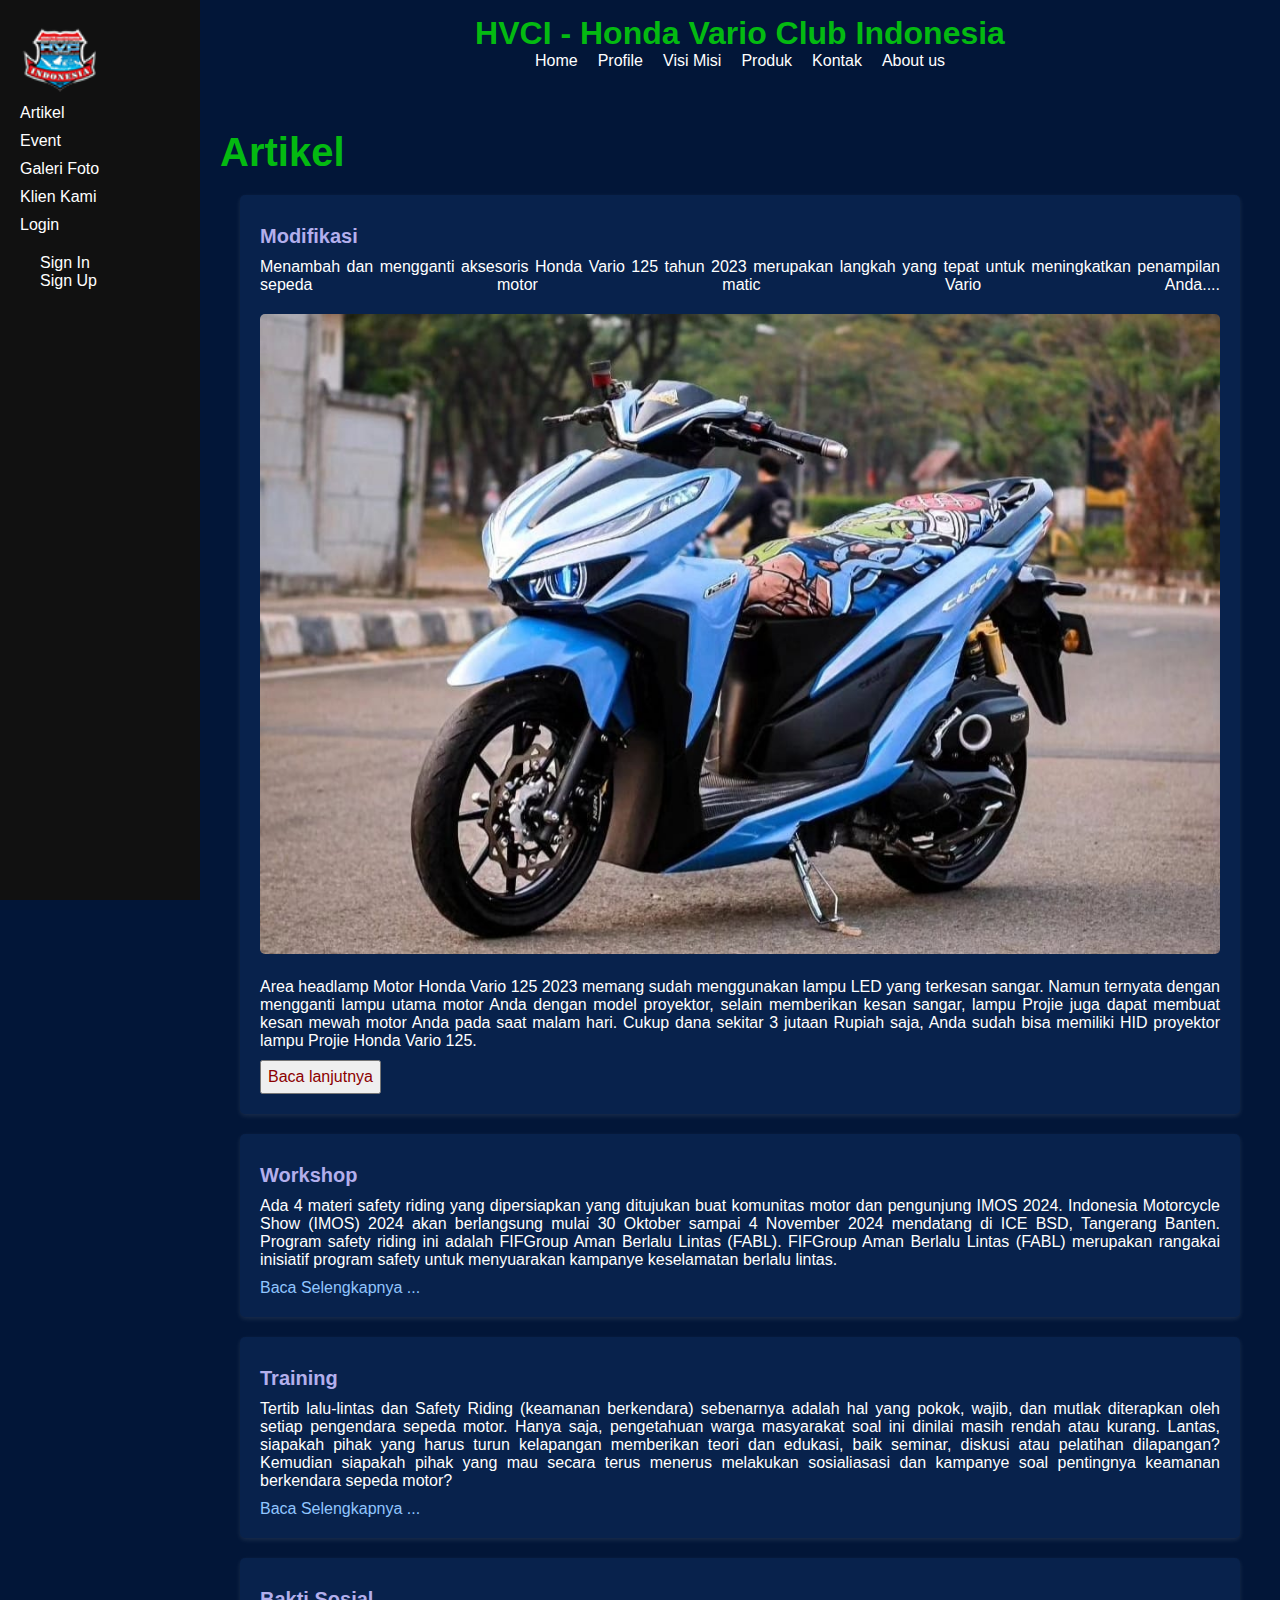
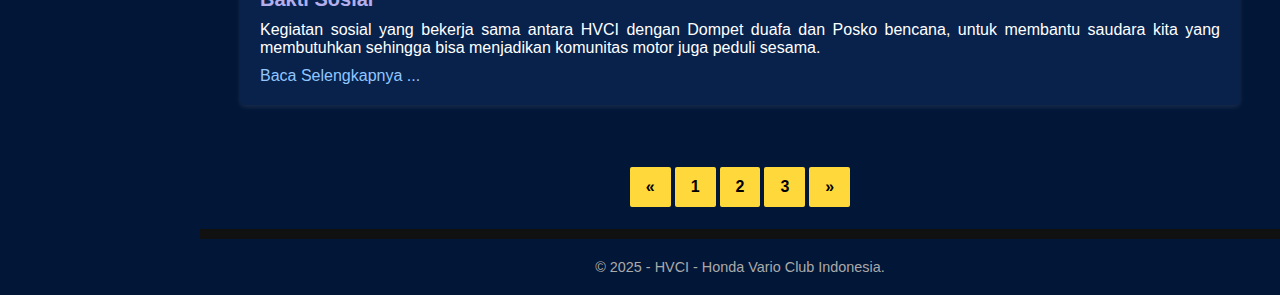
<file: artikel.html>
<!DOCTYPE html>
<html lang="id">

<head>
  <meta charset="UTF-8">
  <meta name="viewport" content="width=device-width, initial-scale=1.0">
  <title>HVCI-Honda Vario Club Indonesia</title>
  <link rel="stylesheet" href="css/style.css">
  <link rel="shortcut icon" href="images/logo.png" type="image/x-icon">
</head>

<body>
 <div class="sidebar">
    <a href="index.html"><img src="images/logo.png" alt="Logo"></a>
    <nav>
      <a href="artikel.html">Artikel</a>
      <a href="event.html">Event</a>
      <a href="gallery.html">Galeri Foto</a>
      <a href="client.html">Klien Kami</a>
       <p>Login</p>
      <div>  
        <a href="login.html">Sign In</a>
        <a href="signup.html">Sign Up</a>
      </div>
    </nav>
  </div>

  <div class="header">
    <h1>HVCI - Honda Vario Club Indonesia</h1>
   <nav>
      <div class="nav-toggle" onclick="toggleMenu()">
        <span></span><span></span><span></span>
      </div>
      <div class="nav-links">
        <a href="index.html">Home</a>
        <a href="index.html#profile">Profile</a>
        <a href="index.html#visi-misi">Visi Misi</a>
        <a href="index.html#produk">Produk</a>
        <a href="index.html#kontak">Kontak</a>
        <a href="index.html#about">About us</a>
      </div>
      <div class="nav-links hidden" id="navLinks">
        <a href="index.html">Home</a>
        <a href="index.html#profile">Profile</a>
        <a href="index.html#visi-misi">Visi Misi</a>
        <a href="index.html#produk">Produk</a>
        <a href="index.html#kontak">Kontak</a>
        <a href="index.html#about">About us</a>
        <hr>
        <a href="artikel.html">Artikel</a>
        <a href="event.html">Event</a>
        <a href="gallery.html">Galeri Foto</a>
        <a href="client.html">Klien Kami</a>
      </div>
    </nav>
  </div>
  

  <main>

    <section id="artikel">
      <h2>Artikel </h2>
      <div class="artikel">
        <h3>Modifikasi</h3>
        <p>Menambah dan mengganti aksesoris Honda Vario 125 tahun 2023 merupakan langkah yang tepat untuk meningkatkan penampilan sepeda motor matic  Vario Anda.<span id="dots">...</span>
        <span id="more">
        <img src="images/modif2.jpeg">
        Area headlamp  Motor Honda Vario 125 2023 memang sudah menggunakan lampu LED yang terkesan sangar.
        Namun ternyata dengan mengganti lampu utama motor Anda dengan model proyektor, selain memberikan kesan sangar, lampu Projie juga dapat membuat kesan mewah motor Anda pada saat malam hari. Cukup dana sekitar 3 jutaan Rupiah saja, Anda sudah bisa memiliki HID proyektor lampu Projie Honda Vario 125.</span>
        </p>
        <button onclick="myFunction()" id="myBtn">Baca lanjutnya</button>
      </div>

      <div class="artikel">
        <h3>Workshop</h3>
        <p>Ada 4 materi safety riding yang dipersiapkan yang ditujukan buat komunitas motor dan pengunjung IMOS 2024.
        Indonesia Motorcycle Show (IMOS) 2024 akan berlangsung mulai 30 Oktober sampai 4 November 2024 mendatang di ICE BSD, Tangerang Banten. Program safety riding ini adalah FIFGroup Aman Berlalu Lintas (FABL). FIFGroup Aman Berlalu Lintas (FABL) merupakan rangakai inisiatif program safety untuk menyuarakan kampanye keselamatan berlalu lintas.</p>
        <a href="#">Baca Selengkapnya ...</a>
      </div>

      <div class="artikel">
        <h3>Training</h3>
        <p>Tertib lalu-lintas dan Safety Riding (keamanan berkendara) sebenarnya adalah hal yang pokok, wajib, dan mutlak diterapkan oleh setiap pengendara sepeda motor. Hanya saja, pengetahuan warga masyarakat soal ini dinilai masih rendah atau kurang. Lantas, siapakah pihak yang harus turun kelapangan memberikan teori dan edukasi, baik seminar, diskusi atau pelatihan dilapangan? Kemudian siapakah pihak yang mau secara terus menerus melakukan sosialiasasi dan kampanye soal pentingnya keamanan berkendara sepeda motor?</p>
        <a href="#">Baca Selengkapnya ...</a>
      </div>

      <div class="artikel">
        <h3>Bakti Sosial</h3>
        <p>Kegiatan sosial yang bekerja sama antara HVCI dengan Dompet duafa dan Posko bencana, untuk membantu saudara kita yang membutuhkan sehingga bisa menjadikan  komunitas motor juga peduli sesama.</p>
        <a href="#">Baca Selengkapnya ...</a>
      </div>
    </section>

    <div class="pagination cf">
      <a href="#">&laquo;</a>
      <a href="?hal=1">1</a>
      <a href="?hal=2">2</a>
      <a href="?hal=3">3</a>
      <a href="#">&raquo;</a>
    </div>

    <footer>
      &copy; 2025 - HVCI - Honda Vario Club Indonesia. 
    </footer>
  </main>

  <script src="js/script.js"></script>
</body>

</html>
</file>
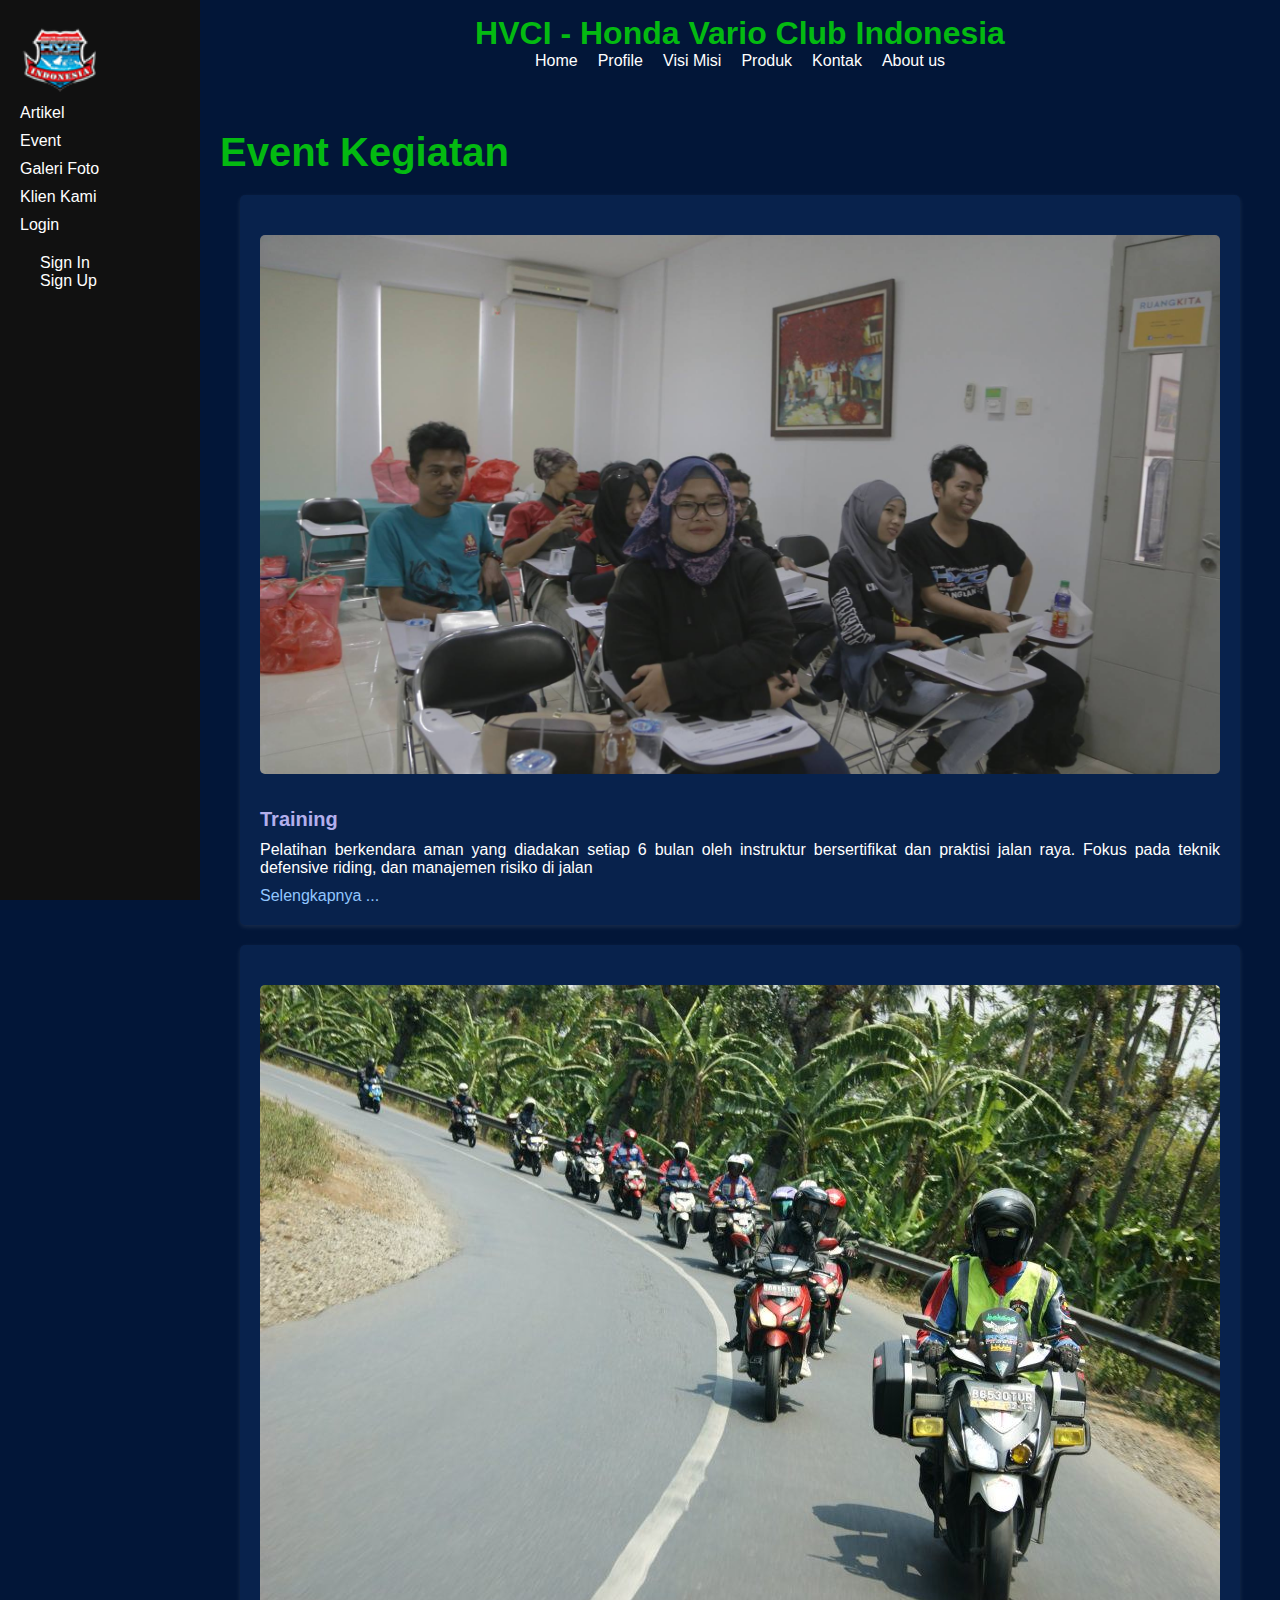
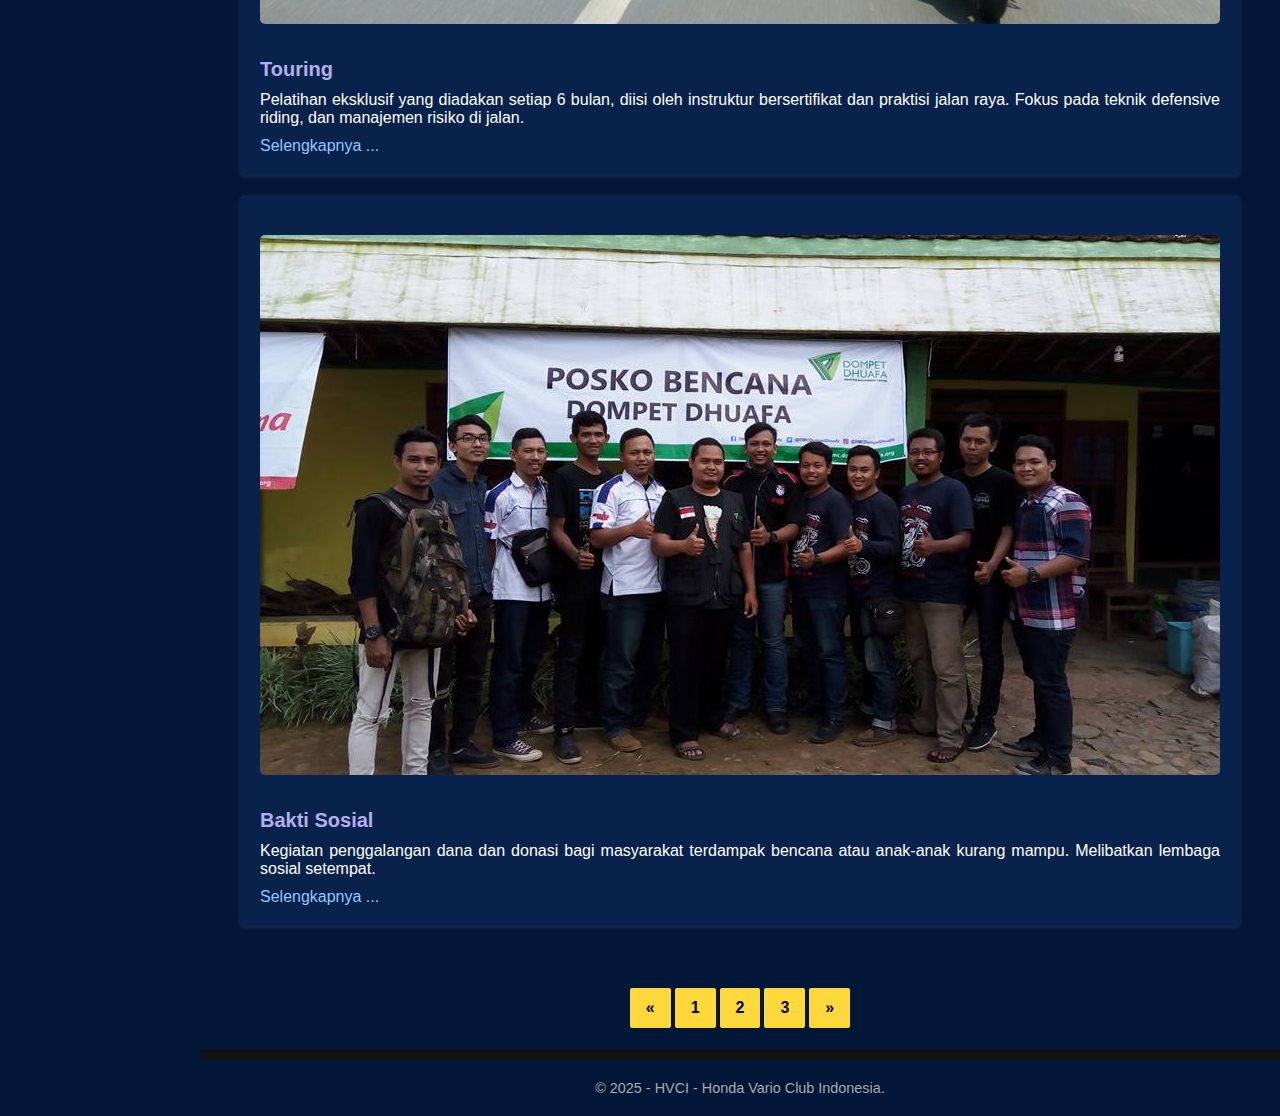
<file: event.html>
<!DOCTYPE html>
<html lang="id">

<head>
  <meta charset="UTF-8">
  <meta name="viewport" content="width=device-width, initial-scale=1.0">
  <title>HVCI-Honda Vario Club Indonesia</title>
  <link rel="stylesheet" href="css/style.css">
  <link rel="shortcut icon" href="images/logo.png" type="image/x-icon">
</head>

<body>
 <div class="sidebar">
    <a href="index.html"><img src="images/logo.png" alt="Logo"></a>
    <nav>
      <a href="artikel.html">Artikel</a>
      <a href="event.html">Event</a>
      <a href="gallery.html">Galeri Foto</a>
      <a href="client.html">Klien Kami</a>
       <p>Login</p>
      <div>  
        <a href="login.html">Sign In</a>
        <a href="signup.html">Sign Up</a>
      </div>
    </nav>
  </div>

  <div class="header">
    <h1>HVCI - Honda Vario Club Indonesia</h1>
   <nav>
      <div class="nav-toggle" onclick="toggleMenu()">
        <span></span><span></span><span></span>
      </div>
      <div class="nav-links">
        <a href="index.html">Home</a>
        <a href="index.html#profile">Profile</a>
        <a href="index.html#visi-misi">Visi Misi</a>
        <a href="index.html#produk">Produk</a>
        <a href="index.html#kontak">Kontak</a>
        <a href="index.html#about">About us</a>
      </div>
      <div class="nav-links hidden" id="navLinks">
        <a href="index.html">Home</a>
        <a href="index.html#profile">Profile</a>
        <a href="index.html#visi-misi">Visi Misi</a>
        <a href="index.html#produk">Produk</a>
        <a href="index.html#kontak">Kontak</a>
        <a href="index.html#about">About us</a>
        <hr>
        <a href="artikel.html">Artikel</a>
        <a href="event.html">Event</a>
        <a href="gallery.html">Galeri Foto</a>
        <a href="client.html">Klien Kami</a>
      </div>
    </nav>
  </div>

  <main>
    <section id="event">
      <h2>Event Kegiatan</h2>
      <div class="artikel">
        <img src="images/safety.jpg" alt="safety">
        <h3>Training</h3>
        <p>Pelatihan berkendara aman yang diadakan setiap 6 bulan  oleh instruktur bersertifikat dan praktisi jalan raya. Fokus pada teknik defensive riding, dan manajemen risiko di jalan</p>
        <a href="#">Selengkapnya ...</a>
      </div>
      <div class="artikel">
        <img src="images/turing.jpg" alt="touring">
        <h3>Touring </h3>
        <p>Pelatihan eksklusif yang diadakan setiap 6 bulan, diisi oleh instruktur bersertifikat dan praktisi jalan raya. Fokus pada teknik defensive riding, dan manajemen risiko di jalan.</p>
        <a href="#">Selengkapnya ...</a>
      </div>
      <div class="artikel">
        <img src="images/baksos.jpg" alt="baksos">
        <h3>Bakti Sosial</h3>
        <p>Kegiatan penggalangan dana dan donasi bagi masyarakat terdampak bencana atau anak-anak kurang mampu. Melibatkan lembaga sosial setempat.</p>
        <a href="#">Selengkapnya ...</a>
      </div>
    </section>
    <div class="pagination cf">
      <a href="#">&laquo;</a>
      <a href="?hal=1">1</a>
      <a href="?hal=2">2</a>
      <a href="?hal=3">3</a>
      <a href="#">&raquo;</a>
    </div>

    <footer>
      &copy; 2025 - HVCI - Honda Vario Club Indonesia.
    </footer>
  </main>
  <script src="js/script.js"></script>
</body>
</html>
</file>
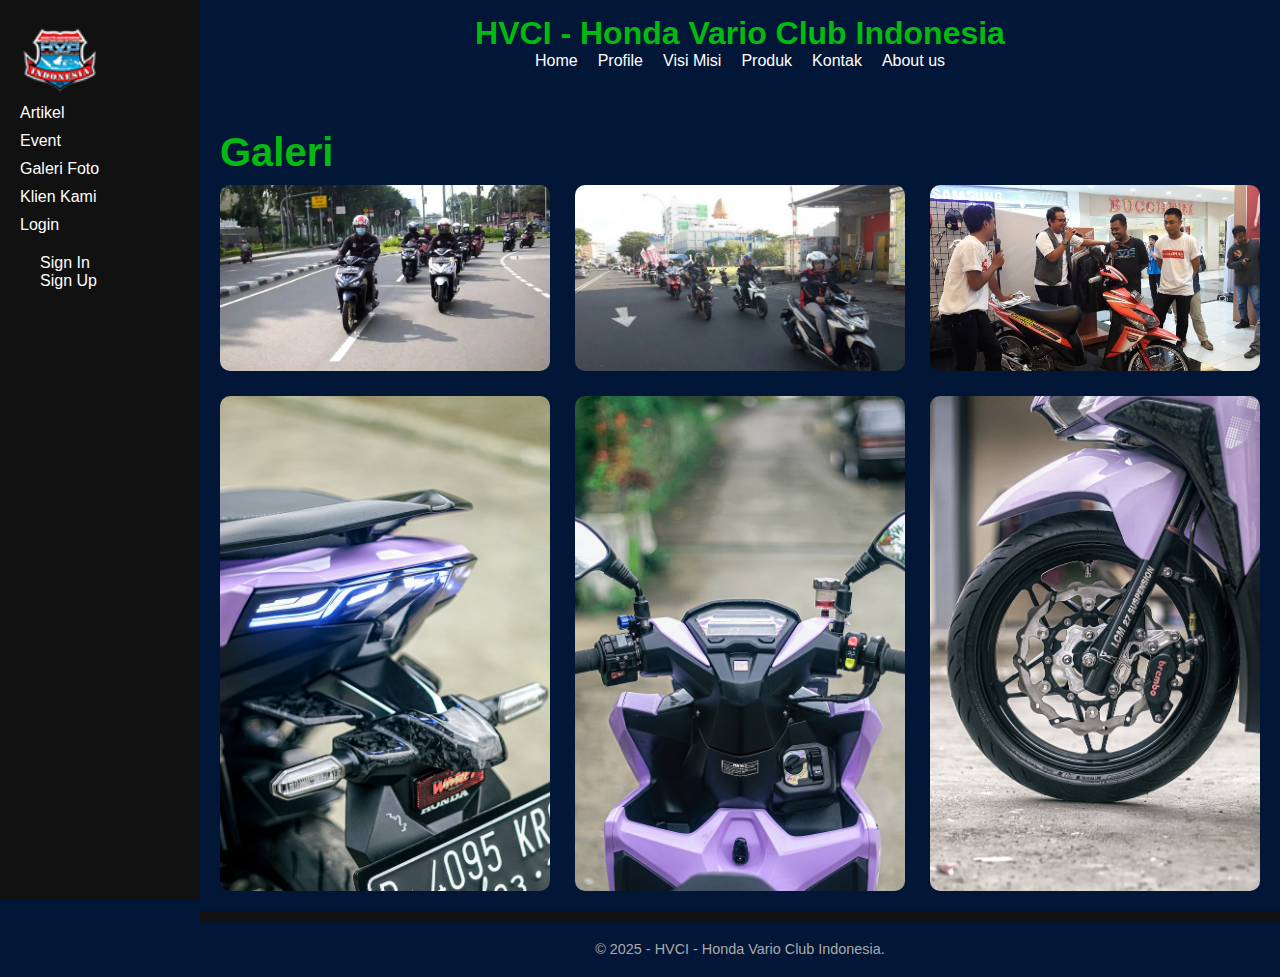
<file: gallery.html>
<!DOCTYPE html>
<html lang="id">

<head>
  <meta charset="UTF-8">
  <meta name="viewport" content="width=device-width, initial-scale=1.0">
  <title>HVCI-Honda Vario Club Indonesia</title>
  <link rel="stylesheet" href="css/style.css">
  <link rel="shortcut icon" href="images/logo.png" type="image/x-icon">
</head>

<body>
  <div class="sidebar">
    <a href="index.html"><img src="images/logo.png" alt="Logo"></a>
    <nav>
      <a href="artikel.html">Artikel</a>
      <a href="event.html">Event</a>
      <a href="gallery.html">Galeri Foto</a>
      <a href="client.html">Klien Kami</a>
      <p>Login</p>
      <div>  
        <a href="login.html">Sign In</a>
        <a href="signup.html">Sign Up</a>
      </div>
    </nav>
  </div>

  <div class="header">
    <h1>HVCI - Honda Vario Club Indonesia</h1>
    <nav>
      <div class="nav-toggle" onclick="toggleMenu()">
        <span></span><span></span><span></span>
      </div>
      <div class="nav-links">
        <a href="index.html">Home</a>
        <a href="index.html#profile">Profile</a>
        <a href="index.html#visi-misi">Visi Misi</a>
        <a href="index.html#produk">Produk</a>
        <a href="index.html#kontak">Kontak</a>
        <a href="index.html#about">About us</a>
      </div>
      <div class="nav-links hidden" id="navLinks">
        <a href="index.html">Home</a>
        <a href="index.html#profile">Profile</a>
        <a href="index.html#visi-misi">Visi Misi</a>
        <a href="index.html#produk">Produk</a>
        <a href="index.html#kontak">Kontak</a>
        <a href="index.html#about">About us</a>
        <hr>
        <a href="artikel.html">Artikel</a>
        <a href="event.html">Event</a>
        <a href="gallery.html">Galeri Foto</a>
        <a href="client.html">Klien Kami</a>
      </div>
    </nav>
  </div>

  <main>
    <section class="gallery" id="galeri">
      <h2>Galeri</h2>
      <div class="grid">
        <img src="images/g1.jpg" alt="" >
        <img src="images/g2.jpg" alt="" >
        <img src="images/g3.jpg" alt="" >
        <img src="images/v5.jpg" alt="" >
        <img src="images/v6.jpg" alt="" >
        <img src="images/v7.jpg" alt="" >
      </div>
    </section>

    <footer>
      &copy; 2025 - HVCI - Honda Vario Club Indonesia.
    </footer>
  </main>

  <script src="js/script.js"></script>
</body>

</html>
</file>
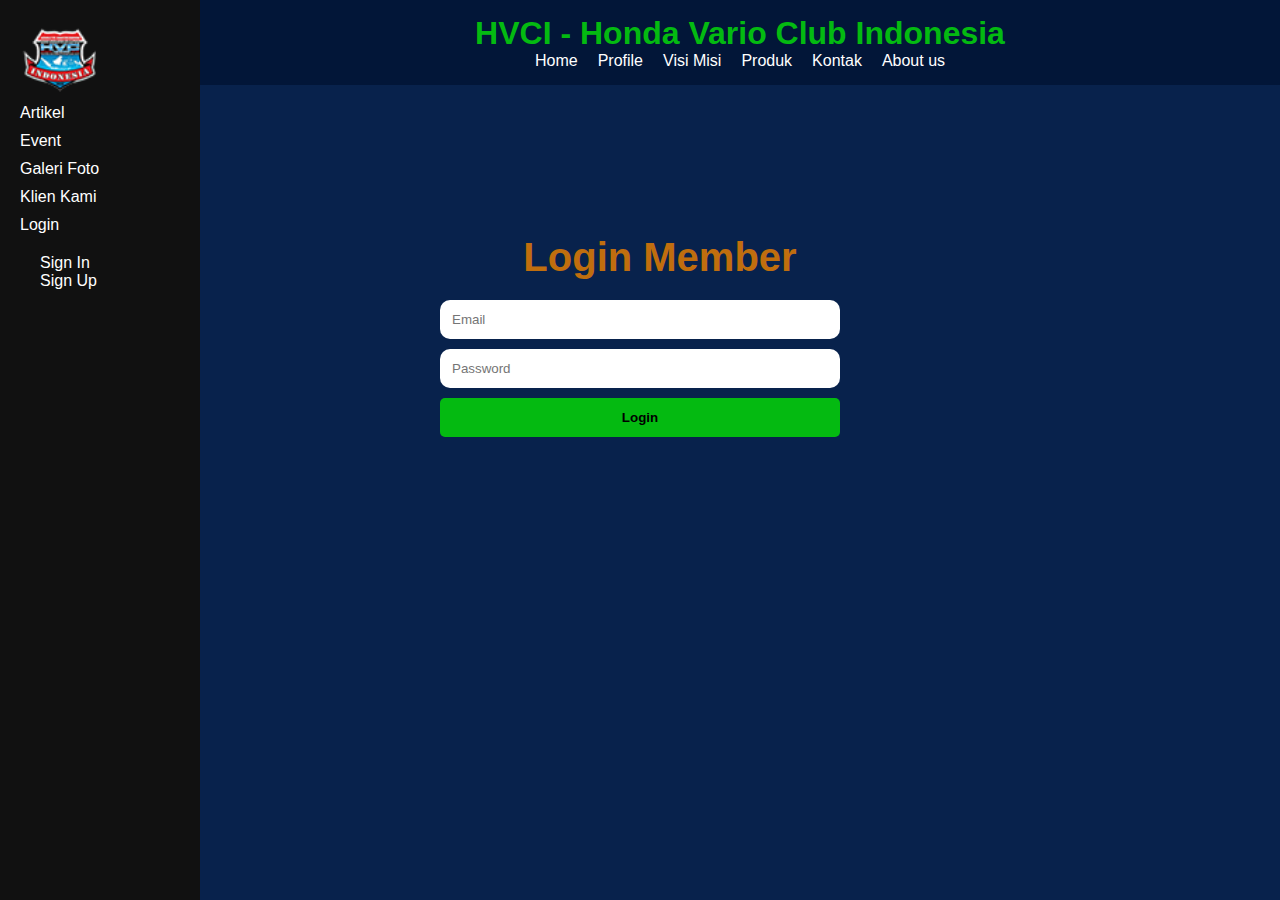
<file: login.html>
<!DOCTYPE html>
<html lang="en">

<head>
    <meta charset="UTF-8">
    <meta name="viewport" content="width=device-width, initial-scale=1.0">
    <title>Login User</title>
    <link rel="stylesheet" href="css/style.css">
    <link rel="shortcut icon" href="images/logo.png" type="image/x-icon">
</head>

<body>
    <div class="sidebar">
    <a href="index.html"><img src="images/logo.png" alt="Logo"></a>
    <nav>
      <a href="artikel.html">Artikel</a>
      <a href="event.html">Event</a>
      <a href="gallery.html">Galeri Foto</a>
      <a href="client.html">Klien Kami</a>
      <p>Login</p>
      <div>  
        <a href="login.html">Sign In</a>
        <a href="signup.html">Sign Up</a>
      </div>
    </nav>
  </div>

  <div class="header">
    <h1>HVCI - Honda Vario Club Indonesia</h1>
    <nav>
      <div class="nav-toggle" onclick="toggleMenu()">
        <span></span><span></span><span></span>
      </div>
      <div class="nav-links">
        <a href="index.html">Home</a>
        <a href="index.html#profile">Profile</a>
        <a href="index.html#visi-misi">Visi Misi</a>
        <a href="index.html#produk">Produk</a>
        <a href="index.html#kontak">Kontak</a>
        <a href="index.html#about">About us</a>
      </div>
      <div class="nav-links hidden" id="navLinks">
        <a href="index.html">Home</a>
        <a href="index.html#profile">Profile</a>
        <a href="index.html#visi-misi">Visi Misi</a>
        <a href="index.html#produk">Produk</a>
        <a href="index.html#kontak">Kontak</a>
        <a href="index.html#about">About us</a>
        <hr>
        <a href="artikel.html">Artikel</a>
        <a href="event.html">Event</a>
        <a href="gallery.html">Galeri Foto</a>
        <a href="client.html">Klien Kami</a>
      </div>
    </nav>
  </div>
    <div id="login" class="login">
        <h2 >Login Member</h2>
        <form>
            <input type="email" placeholder="Email">
            <input type="password" placeholder="Password">
            <button type="submit">Login</button>
        </form>
    </div>
</body>

</html>
</file>
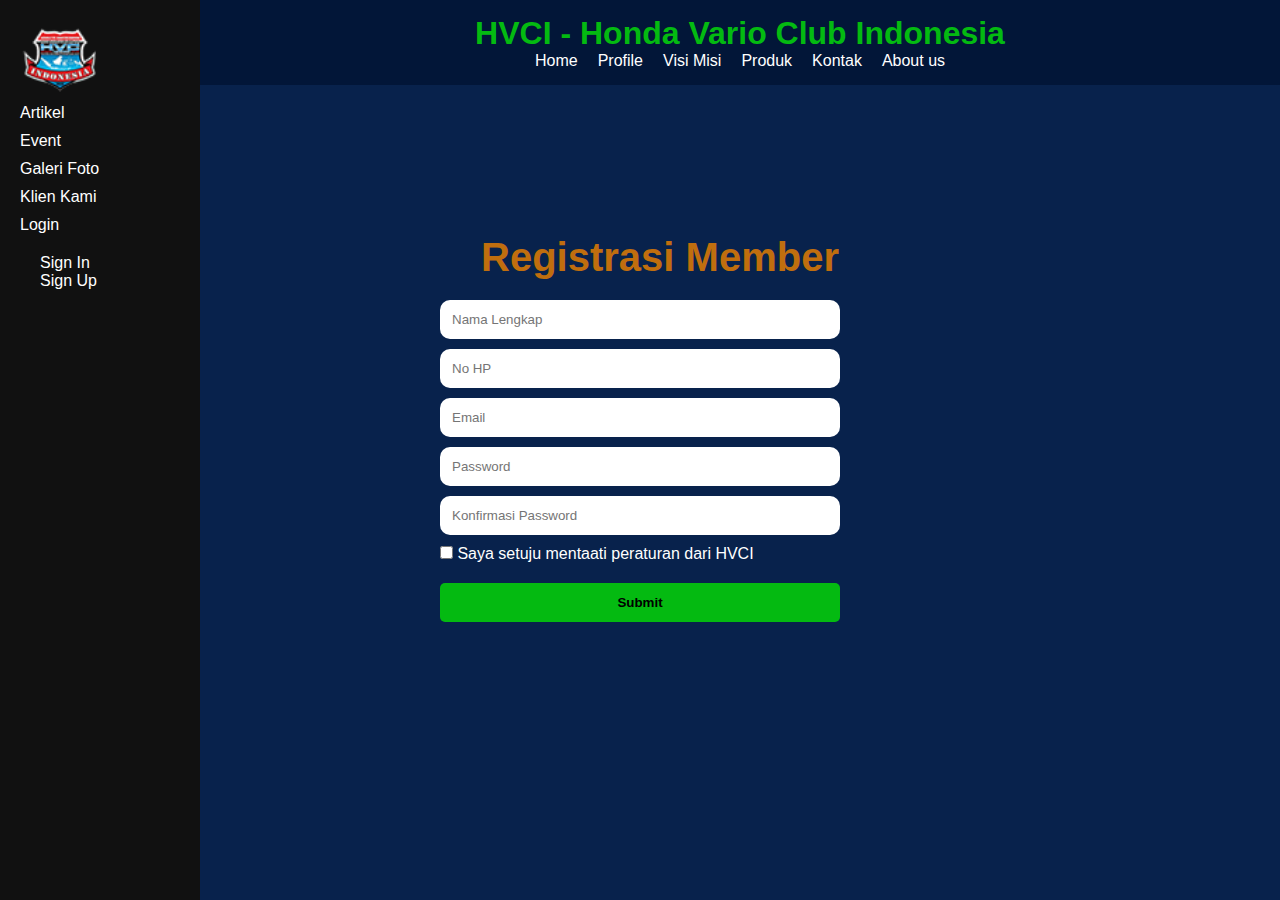
<file: signup.html>
<!DOCTYPE html>
<html lang="en">

<head>
    <meta charset="UTF-8">
    <meta name="viewport" content="width=device-width, initial-scale=1.0">
    <title>Registrasi User</title>
    <link rel="stylesheet" href="css/style.css">
    <link rel="shortcut icon" href="images/logo.png" type="image/x-icon">
</head>

<body>
    <div class="sidebar">
    <a href="index.html"><img src="images/logo.png" alt="Logo"></a>
    <nav>
      <a href="artikel.html">Artikel</a>
      <a href="event.html">Event</a>
      <a href="gallery.html">Galeri Foto</a>
      <a href="client.html">Klien Kami</a>
      <p>Login</p>
      <div>  
        <a href="login.html">Sign In</a>
        <a href="signup.html">Sign Up</a>
      </div>
    </nav>
  </div>

  <div class="header">
    <h1>HVCI - Honda Vario Club Indonesia</h1>
    <nav>
      <div class="nav-toggle" onclick="toggleMenu()">
        <span></span><span></span><span></span>
      </div>
      <div class="nav-links">
        <a href="index.html">Home</a>
        <a href="index.html#profile">Profile</a>
        <a href="index.html#visi-misi">Visi Misi</a>
        <a href="index.html#produk">Produk</a>
        <a href="index.html#kontak">Kontak</a>
        <a href="index.html#about">About us</a>
      </div>
      <div class="nav-links hidden" id="navLinks">
        <a href="index.html">Home</a>
        <a href="index.html#profile">Profile</a>
        <a href="index.html#visi-misi">Visi Misi</a>
        <a href="index.html#produk">Produk</a>
        <a href="index.html#kontak">Kontak</a>
        <a href="index.html#about">About us</a>
        <hr>
        <a href="artikel.html">Artikel</a>
        <a href="event.html">Event</a>
        <a href="gallery.html">Galeri Foto</a>
        <a href="client.html">Klien Kami</a>
      </div>
    </nav>
  </div>
   <div class="grid">
    <div id="login" class="login">
        <h2 >Registrasi Member</h2>
        <form>
            <input type="text" placeholder="Nama Lengkap">
            <input type="text" placeholder="No HP">
            <input type="email" placeholder="Email">
            <input type="password" placeholder="Password">
            <input type="password" placeholder="Konfirmasi Password">
            <p>
            <input type="checkbox" name="setuju"> Saya setuju mentaati peraturan dari HVCI</p>
             
            <button type="submit">Submit</button></p>
        </form>
    </div>
    </div>
</body>

</html>
</file>
<file: css/style.css>
* {
    box-sizing: border-box;
    margin: 0;
    padding: 0;
    font-family: Raleway, sans-serif;
}

body {
    background-color: #021638;
    color: #fff;
}

/* Sidebar */

.sidebar {
    width: 200px;
    background: #111;
    color: white;
    display: flex;
    flex-direction: column;
    justify-content: flex-start;
    position: fixed;
    top: 0;
    left: 0;
    bottom: 0;
    z-index: 1000;
    padding: 20px;
}

.sidebar img {
    width: 80px;
    margin: 0 auto;
}

.sidebar h2 {
    text-align: center;
    font-size: 1rem;
    margin-top: 10px;
}

.sidebar h2 a {
    color: inherit;
    text-decoration: none;
}

.sidebar nav {
    display: flex;
    flex-direction: column;
    gap: 10px;
}

.sidebar nav a {
    color: white;
    text-decoration: none;
    display: block;
}
.sidebar nav a:hover {
    color: #2b016a;
    text-decoration: none;
    display: block;
}

.sidebar nav a:nth-child(5) {
    font-weight: bold;
    margin-top: 10px;
}

.sidebar nav div {
    margin-left: 20px;
}

/* Header */

.header {
    background-color:  #021638;
    padding: 15px 20px;
    position: fixed;
    top: 0;
    left: 200px;
    right: 0;
    z-index: 1000;
    display: flex;
    flex-direction: column;
    align-items: center;
}

.header h1 {
    color: #04ba11;
    font-size: 2rem;
}

.header nav {
    display: flex;
    justify-content: space-between;
    align-items: center;
}

.nav-links {
    display: flex;
    gap: 20px;
}

.nav-links a {
    color: white;
    text-decoration: none;
    font-weight: 300;
}
.nav-links a:hover {
    color: #ffd700;
    text-decoration: none;
    font-weight: 300;
}

.nav-toggle {
    display: none;
    flex-direction: column;
    cursor: pointer;
}

.nav-toggle span {
    height: 3px;
    background: #fff;
    margin: 4px 0;
    width: 25px;
}

/* Main */

main {
    position: absolute;
    left: 200px;
    top: 100px;
    bottom: 0;
    right: 0;
}

.hero {
    background : url('images/modif.jpeg') ;
    background-repeat: no-repeat;
    background-size: cover;
    background-color: #08224c;
    display: flex;
    justify-content: center;
    align-items: center;
    text-align: center;
    animation: fadeIn 3s ease;
}

.hero h1 {
    font-size: 4rem;
    color: #04ba11;
    text-shadow: 2px 2px 5px #000;
}

section {
    padding: 20px;
    max-width: 1100px;
    margin: auto;
    animation: fadeInUp 1s ease;
}

h2 {
    font-size: 40px;
    margin: 10px 0;
    color: #04ba11;
}
h3 {
    font-size: 20px;
    margin: 10px 0;
    color: #b3afec;
}

p {
    text-align: justify;
    margin-bottom: 10px;
}

ul {
    margin: 10px 0;
}

ul li {
    margin-left: 20px;
}

.grid {
    display: grid;
    grid-template-columns: repeat(auto-fit, minmax(250px, 1fr));
    place-items: center;
    gap: 25px;
}

.card {
    background-color: #08224c; 
    padding: 20px;
    border-radius: 10px;
    transition: transform 0.3s;
}


.row .card:first-child {
    margin-bottom: 40px;
}

.gambar-produk img {
    width: 100%;
    border-radius: 10px;
    margin: 20px auto;
}

.gambar-profil img {
    width: 25%;
    border-radius: 0px;
    margin: 20px auto;
}

.map {
    width: 100%;
    height: 400px;
}

footer {
    border-top: 10px solid #111;
    padding: 20px;
    text-align: center;
    font-size: 0.9rem;
    color: #aaa;
}

/* Gallery */

.gallery img,
.clients img {
    width: 100%;
    border-radius: 10px;
    cursor: pointer;
    transition: transform 0.3s;
}

.gallery img:hover {
    transform: scale(1.05);
}

/* Artikel */

.artikel {
    background-color: #08224c;
    padding: 20px;
    margin: 20px;
    border-radius: 5px;
    box-shadow: 0 2px 5px rgba(255, 255, 255, 0.1);
    transition: transform 0.3s;
}

.artikel img {
    width: 100%;
    border-radius: 5px;
    margin: 20px auto;
}

.artikel h1 {
    font-size: 4rem;
    color: #ffd700;
    text-shadow: 2px 2px 5px #000;
}

.artikel a {
    color: #91c6ff;
    text-decoration: none;
}

.pagination {
    margin: 20px 0;
    text-align: center;
    display: flex;
    justify-content: center;
}

.pagination a {
    display: inline-block;
    height: 40px;
    background-color: #ffd83b;
    padding: 8px 16px;
    margin: 2px;
    color: rgb(0, 0, 0);
    font-weight: bold;
    border-radius: 2px;
    text-decoration: none;
    text-align: center;
    line-height: 24px;
    transition: background-color .3s;
}

.pagination a:hover {
    background-color: #ffb600;
}

.cf:before,
.cf:after {
    content: " ";
    display: table;
    clear: both;
}

/* Login */

.login {
    background-color: #08224c;
    position: absolute;
    top: 0;
    left: 0;
    bottom: 0;
    right: 0;
    padding-top: 25vh;
}

.login h2 {
    text-align: center;
    font-size: 40px;
    margin-bottom: 20px;
    margin-left: 40px;
    color: #c06e0e;
}

.login form {
    display: flex;
    flex-direction: column;
    max-width: 400px;
    margin: auto;
    gap: 10px;
}

.login form input {
    padding: 12px;
    border-radius: 10px;
    border: none;
}

.login form button {
    padding: 12px;
    background-color: #04ba11;
    border: none;
    border-radius: 5px;
    color: #000;
    cursor: pointer;
    font-weight: bold;
    transition: background-color 0.3s
}

.login form button:hover {
    background-color: #01920b;
}

/* pesan */

.pesan form {
    display: flex;
    flex-direction: column;
    max-width: 100%;
    margin: auto;
    gap: 10px;
}

.pesan form input {
    padding: 10px;
    border-radius: 5px;
    border: none;
}

.pesan form button {
    padding: 10px;
    background-color: #04ba11;
    border: none;
    border-radius: 5px;
    color: #000;
    cursor: pointer;
    font-weight: bold;
    transition: background-color 0.3s
}

.pesan form button:hover {
    background-color: #01920b;
}

/* Media Queries - Responsive */

.hidden {
    display: none;
}

@media (max-width: 768px) {

    main {
        position: absolute;
        left: 0;
        top: 0;
    }

    .sidebar {
        display: none;
    }

    .header {
        background-color: #111;
        padding: 15px 20px;
        position: fixed;
        top: 0;
        left: 0;
        right: 0;
        z-index: 1000;
        display: flex;
        flex-direction: row;
        justify-content: space-between;
    }

    .header h1 {
        font-size: 1.5rem;
    }

    .nav-links {
        display: none;
        flex-direction: column;
        background: #111;
        position: absolute;
        right: 0;
        top: 80px;
        width: 100%;
        padding: 10px 20px;
    }

    .nav-links.hidden.active {
        display: flex;
    }

    .nav-toggle {
        display: flex;
    }
}

@keyframes fadeIn {
    from {
        opacity: 0;
    }

    to {
        opacity: 1;
    }
}

@keyframes fadeInUp {
    from {
        opacity: 0;
        transform: translateY(20px);
    }

    to {
        opacity: 1;
        transform: translateY(0);
    }
}

/* Other */
.iframe {
    overflow: hidden;
}

iframe {
    width: 100vw;
    height: 100vh;
}

.artikel button {
    color: darkred;
    text-align: center;
    font-size: 1rem;
    padding: 6px 6px 6px 6px;
}
</file>
